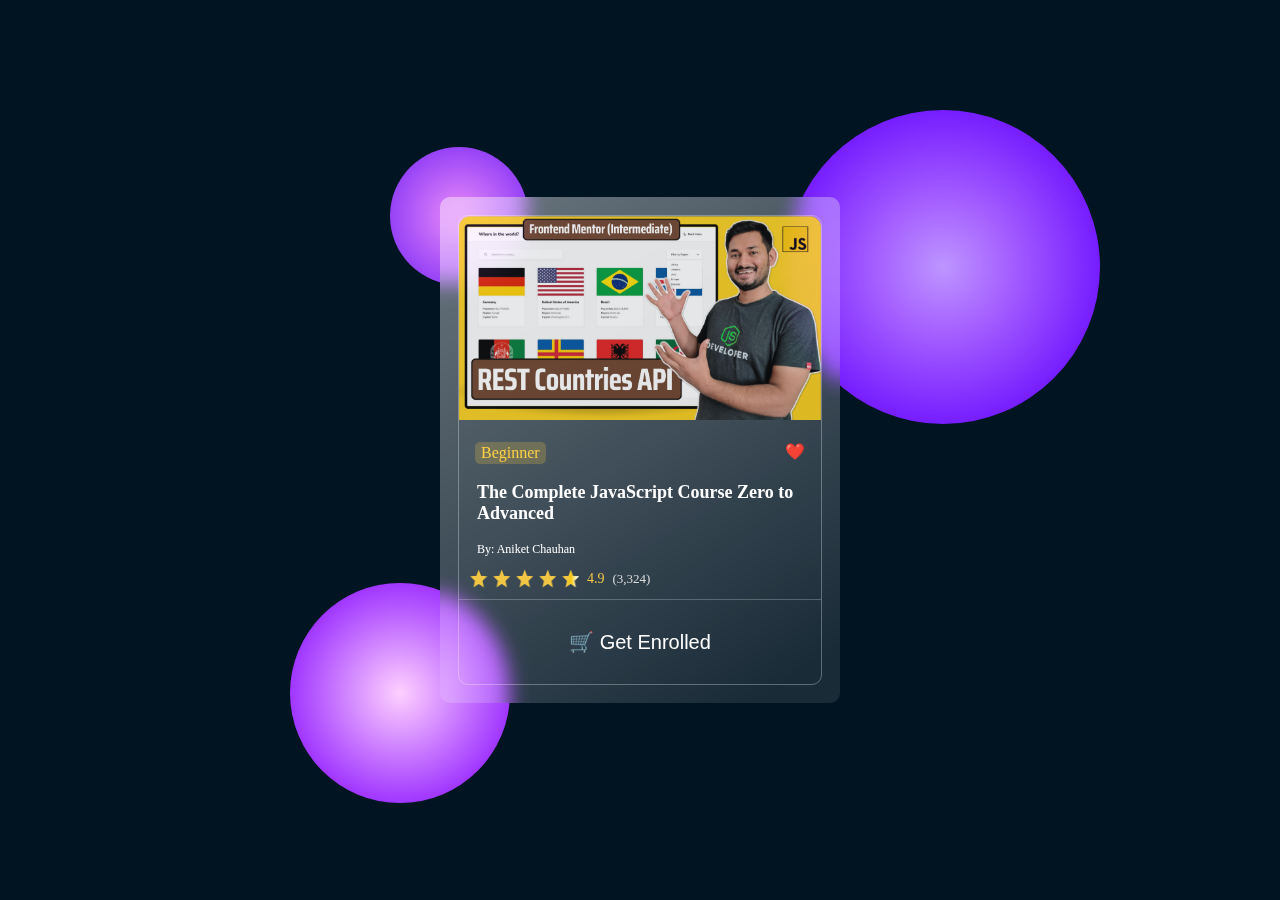
<file: index.html>
<!DOCTYPE html>
<html lang="en">
  <head>
    <meta charset="UTF-8" />
    <meta name="viewport" content="width=device-width, initial-scale=1.0" />
    <title>Glass Morphic card</title>
    <link rel="stylesheet" href="style.css" />
  </head>
  <body>
    <main>
      <div class="card-container">
        <div class="circle circle-1"></div>
        <div class="circle circle-2"></div>
        <div class="circle circle-3"></div>
        <div class="card">
          <div class="content">
            <img
              class="card-image"
              src="/asserts/javascript course 1 (1).png"
              alt="js_course"
            />
            <div class="tag-heart-container">
              <div class="tag">Beginner</div>
              <div class="heart">❤️</div>
            </div>
            <h3 class="card-title">
              The Complete JavaScript Course Zero to Advanced
            </h3>
            <p class="sub-title">By: Aniket Chauhan</p>
            <div class="start-ratings">
              <img class="star" src="asserts/Star Rating.png" alt="rating" />
              <span class="ratings">4.9</span>
              <span class="rating-count">(3,324)</span>
            </div>
            <button>
              <span class="enroll">🛒 Get Enrolled</span>
            </button>
          </div>
        </div>
      </div>
    </main>
  </body>
</html>
</file>
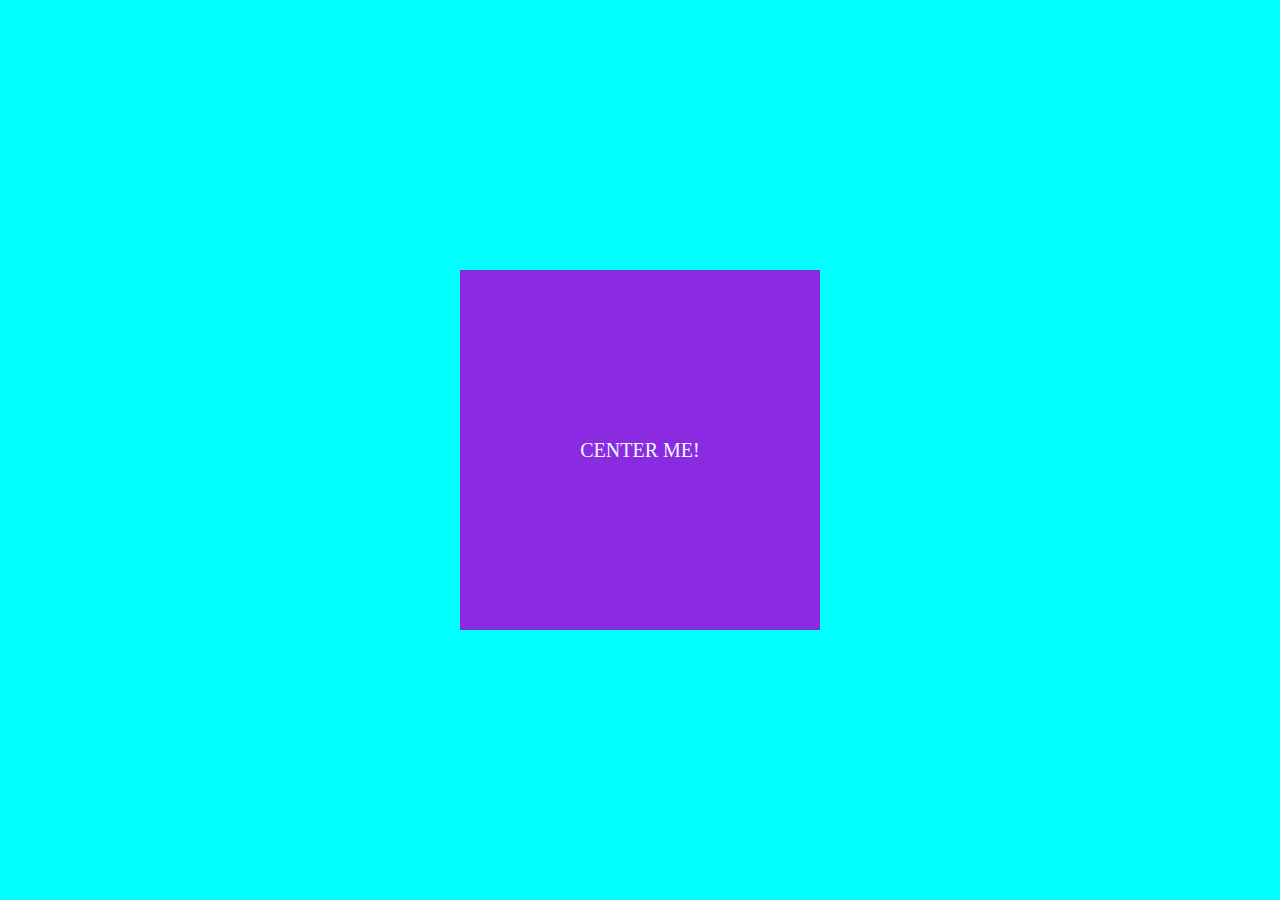
<file: Center_div/index.html>
<!DOCTYPE html>
<html lang="en">
<head>
  <meta charset="UTF-8">
  <meta name="viewport" content="width=device-width, initial-scale=1.0">
  <title>Center-DIV</title>
  <link rel="stylesheet" href="style.css">
</head>
<body>
  <div class="parent">
    <div class="child">
      <p>Center me!</p>
    </div>
  </div>
</body>
</html>
</body>
</html>
</file>
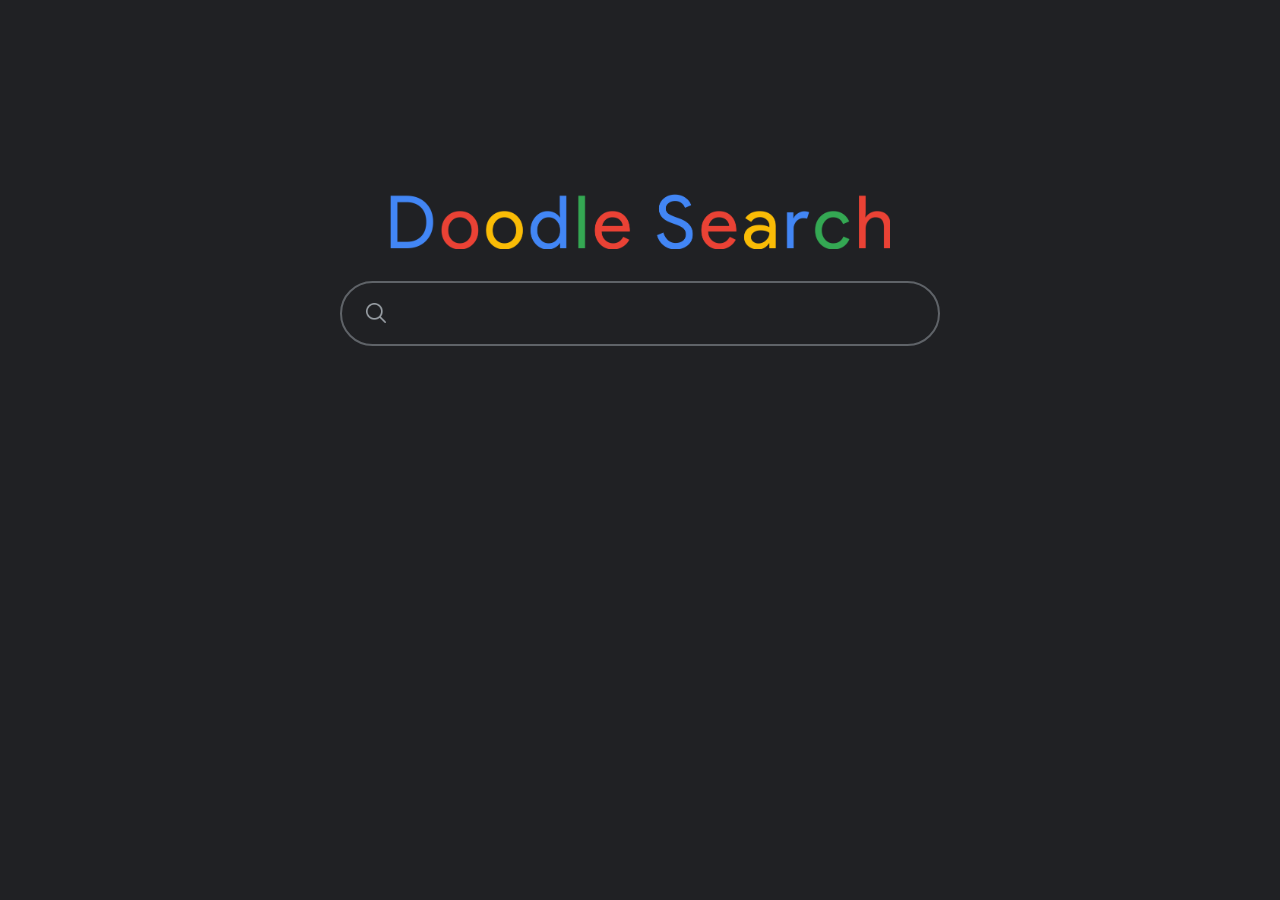
<file: Custom Search Bar with Suggestions/index.html>
<!DOCTYPE html>
<html lang="en">
  <head>
    <meta charset="UTF-8" />
    <meta name="viewport" content="width=device-width, initial-scale=1.0" />
    <title>Custom Search Bar with Suggestions</title>
    <link rel="stylesheet" href="style.css" />
  </head>
  <body>
    <div class="container">
      <img class="logo" src="/asserts/Doodle Search.png" alt="" />
      <div class="search-bar">
        <img class="search-icon" src="/asserts/Vector.png" alt="search-icon" />
        <input type="text" />
      </div>
    </div>
  </body>
</html>
</file>
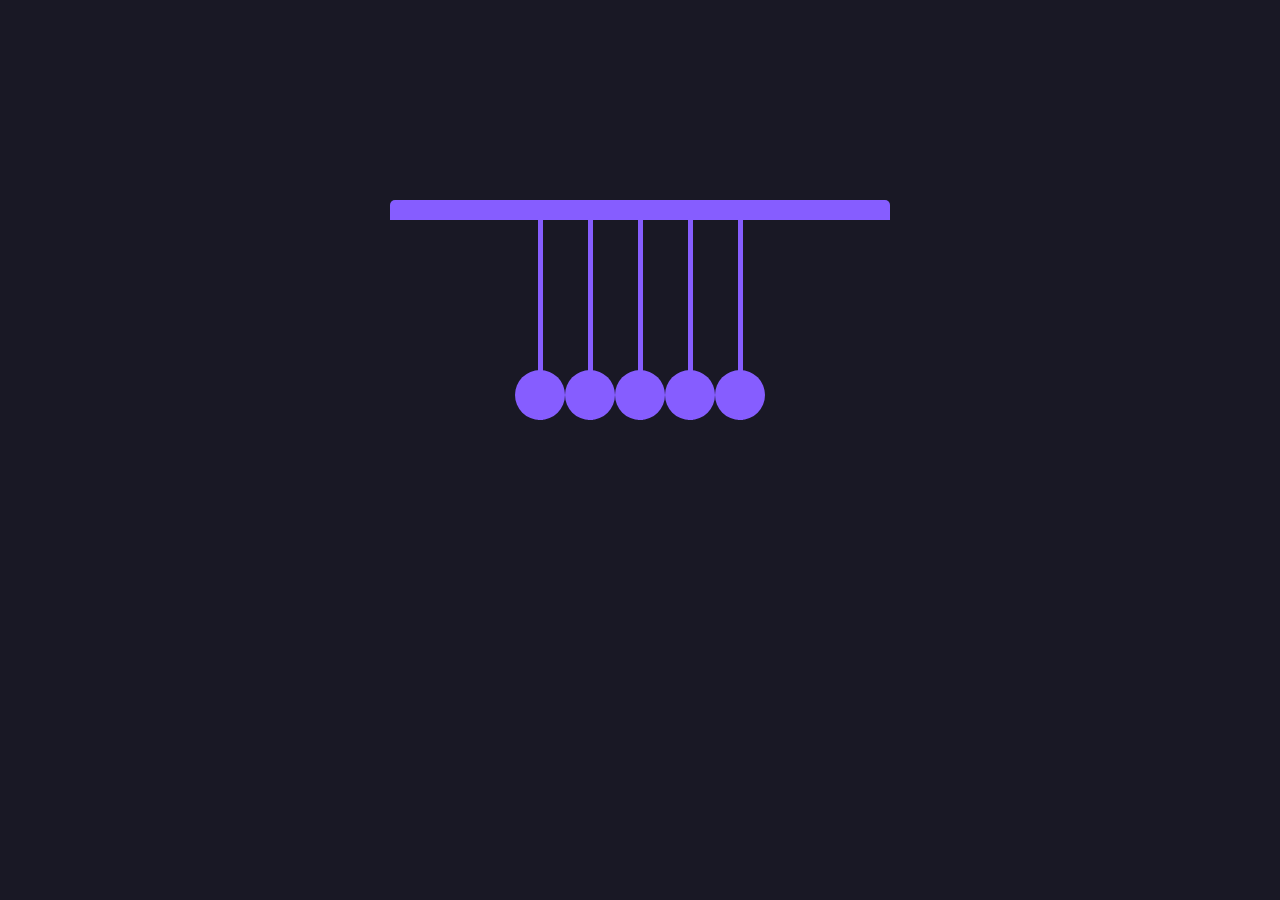
<file: newton_cradle/index.html>
<!DOCTYPE html>
<html lang="en">
  <head>
    <meta charset="UTF-8" />
    <meta name="viewport" content="width=device-width, initial-scale=1.0" />
    <title>newton_cradle</title>
    <link rel="stylesheet" href="style.css" />
  </head>
  <body>
    <div class="cradle">
      <div></div>
      <div></div>
      <div></div>
      <div></div>
      <div></div>
    </div>
  </body>
</html>
</file>
<file: style.css>
*{
  box-sizing: border-box;
}

main{
  overflow: hidden;
  display: flex;
  align-items: center;
  justify-content: center;
  min-height: 100vh;
  padding: 16px;
}

body{
  background-color:#001422;
  margin: 0;
  overflow: hidden;
  color: white;
  font-family: cursive;
}

.circle{
  height: 100px;
  width: 100px;
  position: absolute;
}

.circle-1{
  border-radius: 100px;
  background-image: radial-gradient(69.62% 69.62% at 50% 50%, #EA8BFA 0%, #7526F5 100%);
  height: 138.34px;
  width: 138.34px;
  top: -50px;
  left: -50px;
}


.circle-2{
  border-radius: 193px;
  width: 314px;
  height: 314px;
  background-image: radial-gradient(63.62% 63.62% at 50% 50%, #FF00C7 0%, #BD95FF 0.01%, #A661FF 32.29%, #6100FF 98.59%);
  top: -87px;
  right: -260px;
}
.circle-3{
  border-radius: 120px;
  width: 220px;
  height: 220px;
  background-image: radial-gradient(67.47% 67.47% at 50% 50%, #FED0FF 0%, #7F00FF 100%);
  bottom: -100px;
  left: -150px;
}

.card-container{
  position: relative;
}

.card{
  max-width: 400px;
  background-image: linear-gradient(148deg, rgba(255, 255, 255, 0.4) 6.01%, rgba(255, 255, 255, 0.1) 92.61%);
  backdrop-filter: blur(10px);
  border-radius: 10px;
  padding: 18px;
}
.content{
  border: 0.74px solid #FFFFFF4D;
  border-radius: 10px;
}


.card-image{
  width: 100%;
  vertical-align: middle;
}

.tag-heart-container{
  display: flex;
  justify-content: space-between;
  /* padding-inline: 16px; */
  padding-left: 16px;
  padding-right: 16px;
  margin-top: 22px;
}

.tag{
  padding: 2px 6px;
  color: #FFD147;
  border-radius: 5px;
  background: rgba(241,198,68,0.24);
}

.card-title{
  font-size: 18px;
  padding-inline: 18px;
  font-weight: 700px;
}

.sub-title{
  padding-inline: 18px;
  font-weight: 500px;
  font-size: 12px;
}

.star{
  width: 120px;
  height: 20px;
  padding-left: 10px;
}

.start-ratings{
  display: flex;
  align-items: center;
  padding-bottom: 10px;
}

.ratings{
  color: #f1c644;
  font-size: 14px;
  margin-inline: 8px;
}

.rating-count{
  color: #dbdbdb;
  font-size: 13px;
}

button{
  width: 100%;
  background-color: transparent;
  border: none;
  color: inherit;
  display: flex;
  align-items: center;
  justify-content: center;
  gap: 8px;
  padding-block: 30px;
  border-top: 1px solid rgba(255, 255, 255, 0.24);
}

.enroll{
  font-size: 20px;
}
</file>
<file: Center_div/style.css>
*{
  margin: 0;
  padding: 0;
  box-sizing: border-box;
}

.parent{
  background-color: aqua;
  height: 100vh;
  width: 100vw;
  position: relative;
/* 
  display: grid;
  place-content: center; */
}


.child{
  background-color: blueviolet;
  height: 40vh;
  width: 40vh;

  position: absolute;
  top: 50%;
  left: 50%;
  transform: translate(-50%, -50%);




  /* for p tag */
  display: flex;
  justify-content: center;
  align-items: center
  
}

p{
  color: aliceblue;
  font-size: 20px;
  text-transform: uppercase;
  
}
</file>
<file: Custom Search Bar with Suggestions/style.css>
*{
  box-sizing: border-box;
}

body{
  margin: 0px;
  background-color: #202124;
  font-family: sans-serif;

}

.container{
  min-height: 60vh;
  display: flex;
  align-items: center;
  justify-content: center;
  flex-direction: column;
}

.logo{
  width: 100%;
  max-width: 500px;
}

.search-bar{
    border: 2px solid#5f6368;
    border-radius: 40px;
    display: flex;
    align-items: center;
    padding: 0 24px;
    width: 100%;
    margin-top: 32px;
    max-width: 600px;
}

.search-bar:hover , .search-bar:focus-within{
  background-color: #303134;
  border-color: #303134;
  box-shadow: 0px 0px 4px 2px #1f2022;
}


.search-bar input{
  background-color: transparent;
  border: none;
  outline: none;
  color: white;
  width: 100%;
  padding: 20px;
  font-size: 18px;
}

.search-icon{
  width: 20px;
}
</file>
<file: newton_cradle/style.css>
*{
  margin:0;
  padding: 0;
  box-sizing: border-box;
}
html{
  font-size: 62.5%;
}
body{
  height: 100vh;
  display: grid;
  place-items: center;
  background-color: #191825;
}
.cradle{
  width: 50rem;
  height: 50rem;
  background-color: transparent;
  border-top: 2rem solid #865dff;
  border-radius: .5rem;
  display: flex;
  justify-content: center;
  gap: 4.5rem;
  
}
div{
  width:0.5rem;
  height: 20rem;
  background-color: #865dff;
  position: relative;
}

.cradle div::before{
  content: "";
  position: absolute;
  bottom: 0;
  left: -2.25rem;
  width: 5rem;
  aspect-ratio: 1;
  border-radius: 50%;
  background-color: #865dff;
}

.cradle div:first-child{
  animation: left-swing 2s linear 1s infinite;
  transform-origin: top left;
}

@keyframes left-swing{
  0%{
    transform: rotate(0deg);
  }
  25%{
    transform: rotate(30deg);
  }
  50%{
    transform: rotate(0deg);
  }
  100%{
    transform: rotate(0deg);
  }
}

.cradle div:last-child{
  animation: right-swing 2s linear 1s infinite;
  transform-origin: top left;
}

@keyframes right-swing{
  0%{
    transform: rotate(0deg);
  }
  25%{
    transform: rotate(-30deg);
  }
  50%{
    transform: rotate(0deg);
  }
  100%{
    transform: rotate(0deg);
  }
}
</file>
